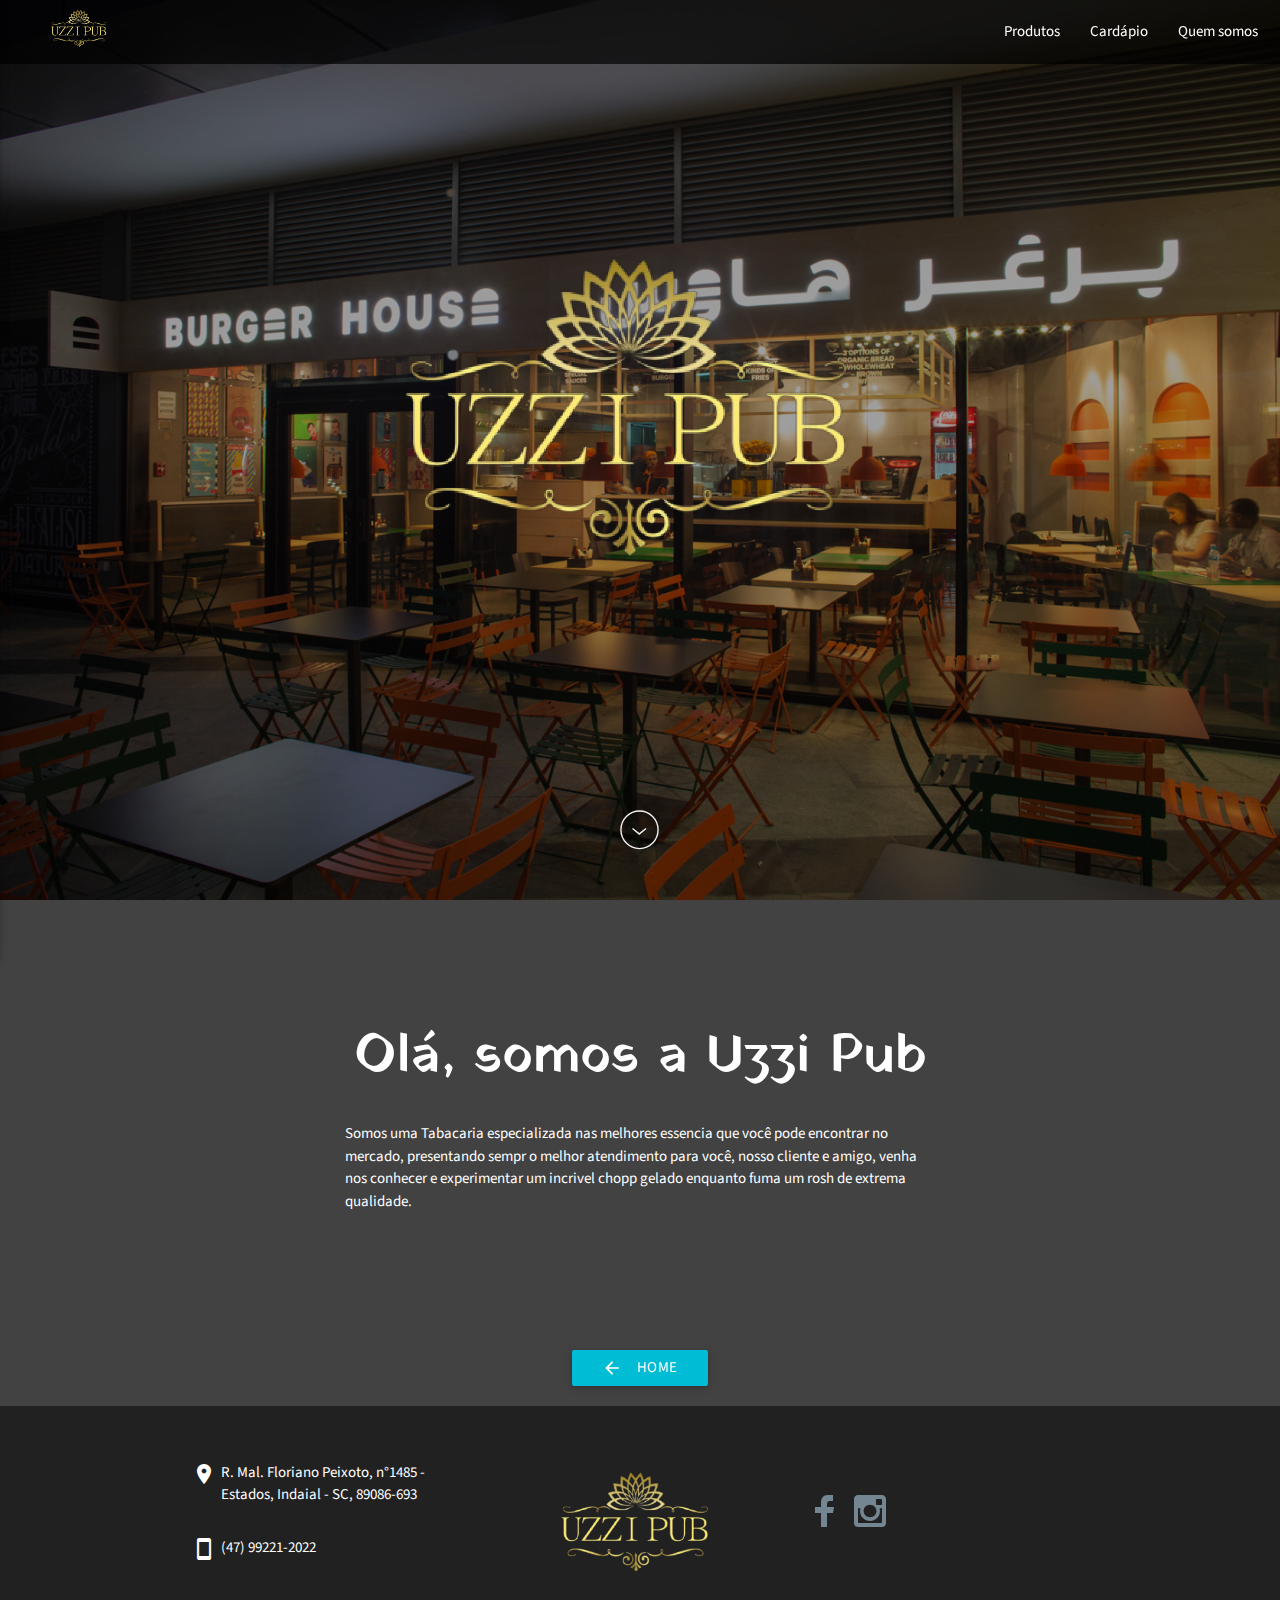
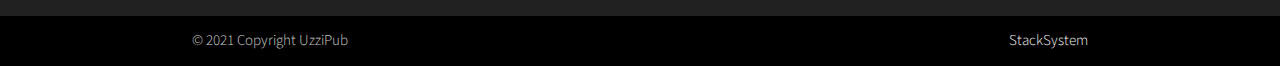
<file: sobrenos.html>
<!DOCTYPE html>
<html lang="pt-br">
  <head>
    <meta charset="utf-8" />
    <title>Quem somos</title>
    <link rel="icon" href="www/images/icone.ico" />
    <meta
      name="viewport"
      content="user-scalable=no, initial-scale=1, 
		maximum-scale=1, minimum-scale=1, width=device-width"
    />
    <link
      href="https://fonts.googleapis.com/css?family=Yatra+One"
      rel="stylesheet"
    />
    <link
      href="https://fonts.googleapis.com/css?family=Josefin+Slab"
      rel="stylesheet"
    />
    <link
      href="https://fonts.googleapis.com/css?family=Bungee"
      rel="stylesheet"
    />
    <link
      href="https://fonts.googleapis.com/css?family=Source+Sans+Pro"
      rel="stylesheet"
    />

    <link rel="stylesheet" type="text/css" href="www/css/materialize.min.css" />
    <link rel="stylesheet" type="text/css" href="www/icons/material.css" />
    <link rel="stylesheet" type="text/css" href="www/css/index.css" />
  </head>
  <body>
    <div class="navbar-fixed">
      <nav class="">
        <div class="topo-fixo">
          <a href="index.html#" class="brand-logo">
            <div class="logo logo-small"></div>
          </a>
          <a href="#" data-activates="mobile-demo" class="button-collapse"
            ><i id="main_menu" class="material-icons">menu</i></a
          >
        </div>

        <ul class="right hide-on-med-and-down brand-logo">
          <li>
            <a class="scrollSuave" href="index.html#products">Produtos</a>
          </li>
          <li><a class="scrollSuave" href="cardapio.html">Cardápio</a></li>
          <li><a class="scrollSuave" href="#">Quem somos</a></li>
        </ul>

        <ul class="side-nav" id="mobile-demo">
          <li><a href="index.html">Home</a></li>
          <li><a href="index.html#products">Produtos</a></li>
          <li><a href="cardapio.html">Cardápio</a></li>
          <li><a href="#">Quem somos</a></li>
        </ul>
      </nav>
    </div>

    <div class="about-img"></div>
    <div id="welcome-black">
      <div class="logo-burger"></div>
      <a class="center btn-down scrollSuave" href="#quemsomos"></a>
    </div>

    <div id="quemsomos" class="valign-wrapper container about-us">
      <div>
        <h2 class="center">Olá, somos a Uzzi Pub</h2>
        <div class="row">
          <div class="col s12 m8 l8 offset-m2 offset-l2">
            <p>
              Somos uma Tabacaria especializada nas melhores essencia que você
              pode encontrar no mercado, presentando sempr o melhor atendimento
              para você, nosso cliente e amigo, venha nos conhecer e
              experimentar um incrivel chopp gelado enquanto fuma um rosh de
              extrema qualidade.
            </p>
          </div>
        </div>
      </div>
    </div>
    <div class="row center">
      <a href="index.html" class="btn cyan waves-effect waves-light center"
        >Home
        <i class="material-icons left">arrow_back</i>
      </a>
    </div>
    <footer class="page-footer grey darken-4">
      <div class="container">
        <div class="row valign-wrapper">
          <div class="col s12 m4 l4">
            <p class="white-text">
              <i class="material-icons">location_on</i> R. Mal. Floriano
              Peixoto, n°1485 - Estados, Indaial - SC, 89086-693
            </p>
            <p class="white-text">
              <i class="material-icons">smartphone</i>(47) 99221-2022
            </p>
          </div>
          <div class="col s12 m4 l4 hide-on-med-and-down">
            <div class="logo"></div>
          </div>
          <div class="col s12 m4 l4">
            <div class="valign-wrapper">
              <div class="">
                <ul class="social-medias">
                  <li>
                    <a
                      target="_blank"
                      class="grey-text text-lighten-3 facebook"
                      href="https://www.facebook.com/uzzihookah/"
                      >Facebook</a
                    >
                  </li>
                  <li>
                    <a
                      target="_blank"
                      class="grey-text text-lighten-3 instagram"
                      href="https://www.instagram.com/uzzi_hookah/"
                      >Instagram</a
                    >
                  </li>
                </ul>
              </div>
            </div>
          </div>
        </div>
      </div>
      <div class="footer-copyright black">
        <div class="container">
          © 2021 Copyright UzziPub
          <a
            target="_blank"
            class="grey-text text-lighten-4 right"
            target="_blank"
            href="https://stacksystem.com.br/"
            >StackSystem</a
          >
        </div>
      </div>
    </footer>

    <script type="text/javascript" src="www/js/jquery.min.js"></script>
    <script type="text/javascript" src="www/js/materialize.min.js"></script>
    <script type="text/javascript" src="www/js/index.js"></script>
  </body>
</html>
</file>
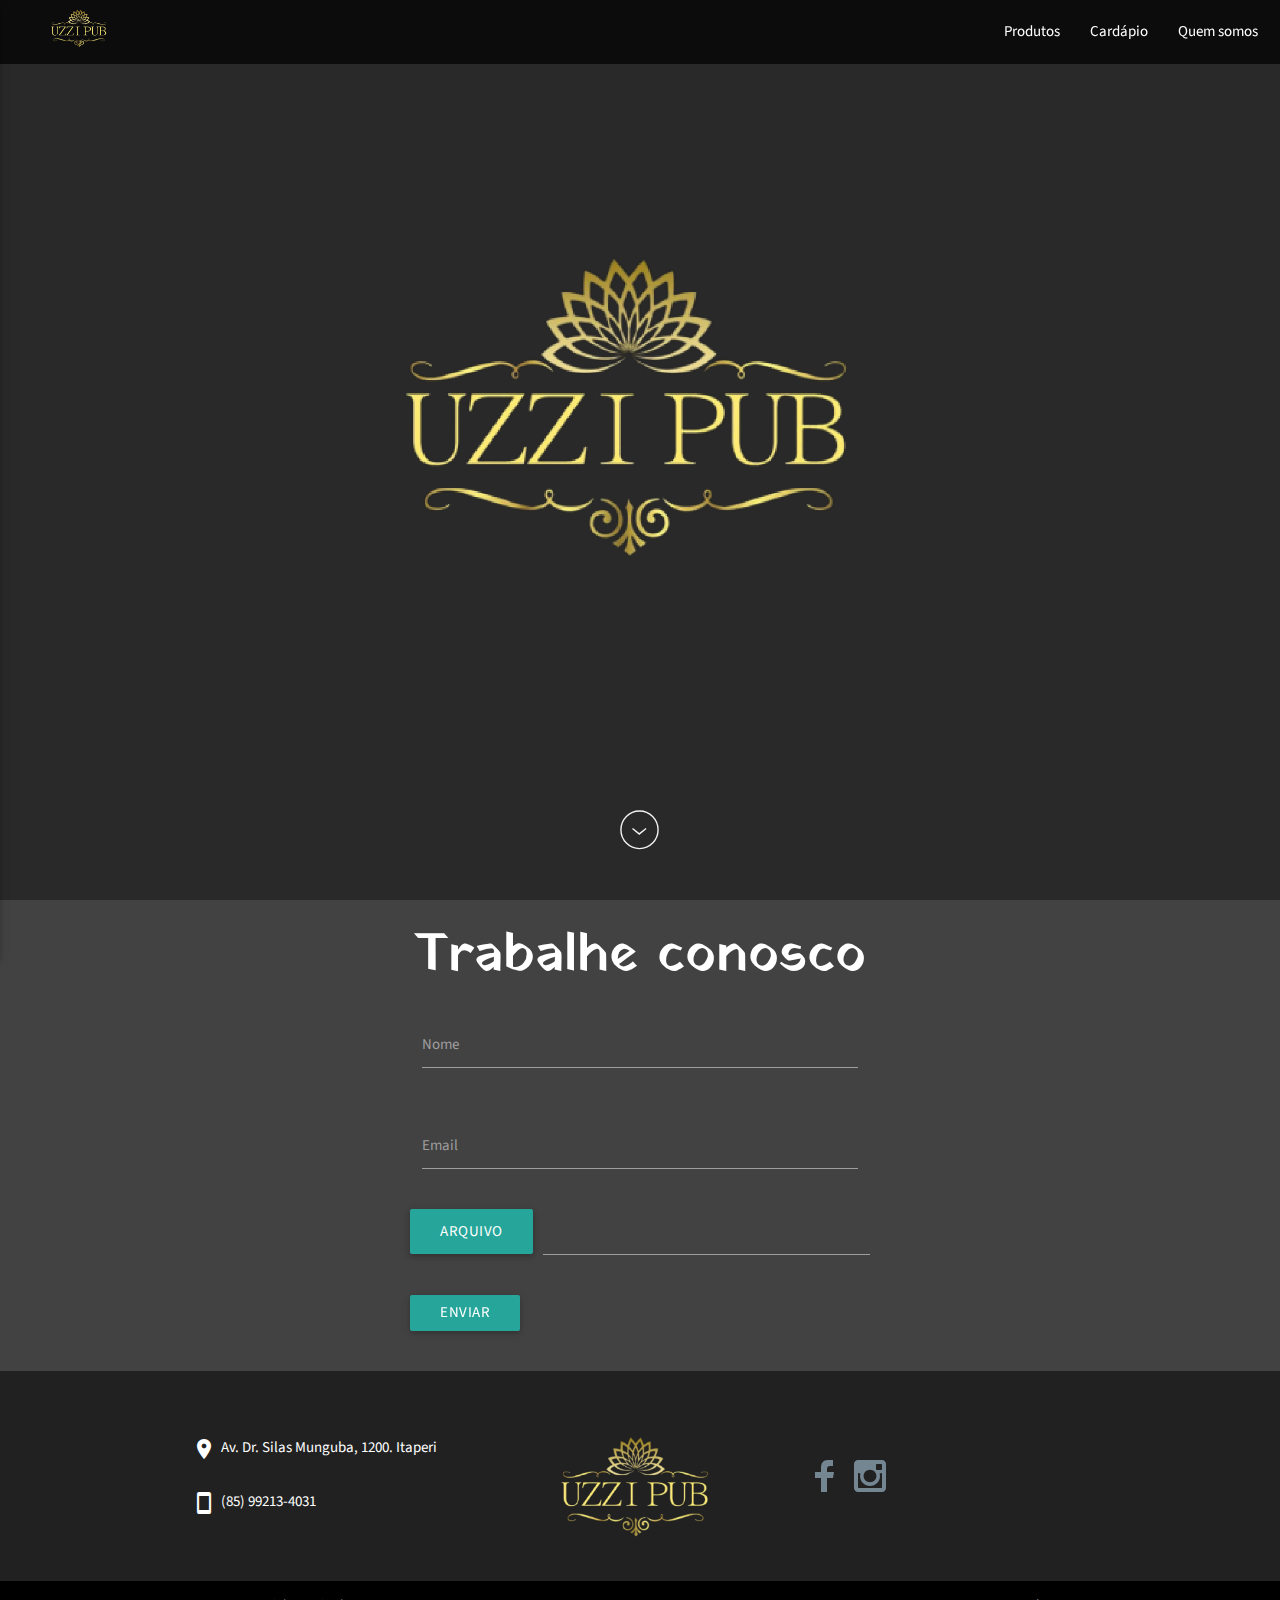
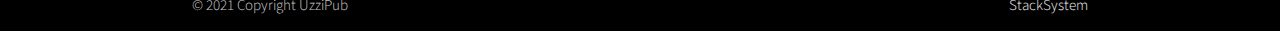
<file: trabalheconosco.html>
<!DOCTYPE html>
<html lang="pt-br">
  <head>
    <meta charset="UTF-8" />
    <title>Lanchonete</title>
    <link rel="icon" href="www/images/icone.ico" />
    <meta
      name="viewport"
      content="user-scalable=no, initial-scale=1, 
		maximum-scale=1, minimum-scale=1, width=device-width"
    />
    <link
      href="https://fonts.googleapis.com/css?family=Yatra+One"
      rel="stylesheet"
    />
    <link
      href="https://fonts.googleapis.com/css?family=Josefin+Slab"
      rel="stylesheet"
    />
    <link
      href="https://fonts.googleapis.com/css?family=Bungee"
      rel="stylesheet"
    />
    <link
      href="https://fonts.googleapis.com/css?family=Source+Sans+Pro"
      rel="stylesheet"
    />
    <link rel="stylesheet" type="text/css" href="www/css/materialize.min.css" />
    <link rel="stylesheet" type="text/css" href="www/icons/material.css" />
    <link rel="stylesheet" type="text/css" href="www/css/index.css" />
  </head>

  <body>
    <div class="navbar-fixed">
      <nav class="">
        <div class="topo-fixo">
          <a href="index.html#" class="brand-logo">
            <div class="logo logo-small"></div>
          </a>
          <a href="#" data-activates="mobile-demo" class="button-collapse"
            ><i id="main_menu" class="material-icons">menu</i></a
          >
        </div>

        <ul class="right hide-on-med-and-down brand-logo">
          <li>
            <a class="scrollSuave" href="index.html#products">Produtos</a>
          </li>
          <li>
            <a class="scrollSuave" href="cardapio.html#cardapio">Cardápio</a>
          </li>
          <li><a class="scrollSuave" href="index.html#about">Quem somos</a></li>
        </ul>

        <ul class="side-nav" id="mobile-demo">
          <li><a href="index.html">Home</a></li>
          <li><a href="index.html#products">Produtos</a></li>
          <li><a href="cardapio.html#cardapio">Cardápio</a></li>
          <li><a href="index.html#about">Quem somos</a></li>
        </ul>
      </nav>
    </div>

    <div id="trabalheconosco-img"></div>
    <div id="welcome-black">
      <div class="logo-burger"></div>
      <a class="center btn-down scrollSuave" href="#trabalheconosco"></a>
    </div>

    <div id="trabalheconosco" class="container">
      <h2 class="center">Trabalhe conosco</h2>
      <div class="row">
        <form class="col m6 l6 s12 offset-l3 transparent">
          <div class="row">
            <div class="input-field col m12 l12 s12">
              <input id="nome" type="text" class="validate" />
              <label for="nome">Nome</label>
            </div>
          </div>
          <div class="row">
            <div class="input-field col m12 l12 s12">
              <input id="email" type="email" class="validate" />
              <label for="email">Email</label>
            </div>
          </div>
          <div class="row">
            <div class="file-field input-field">
              <div class="btn"><span>Arquivo</span> <input type="file" /></div>
              <div class="file-path-wrapper">
                <input type="text" class="file-path validate" />
              </div>
            </div>
          </div>
          <div class="row">
            <button
              class="btn waves-effect waves-light"
              type="submit"
              name="action"
            >
              Enviar
            </button>
          </div>
        </form>
      </div>
    </div>

    <footer class="page-footer grey darken-4">
      <div class="container">
        <div class="row valign-wrapper">
          <div class="col s12 m4 l4">
            <p class="white-text">
              <i class="material-icons">location_on</i>Av. Dr. Silas Munguba,
              1200. Itaperi
            </p>
            <p class="white-text">
              <i class="material-icons">smartphone</i>(85) 99213-4031
            </p>
          </div>
          <div class="col s12 m4 l4 hide-on-med-and-down">
            <div class="logo"></div>
          </div>
          <div class="col s12 m4 l4">
            <div class="valign-wrapper">
              <div class="">
                <ul class="social-medias">
                  <li>
                    <a
                      target="_blank"
                      class="grey-text text-lighten-3 facebook"
                      href="https://www.facebook.com/uzzihookah/"
                      >Facebook</a
                    >
                  </li>
                  <li>
                    <a
                      target="_blank"
                      class="grey-text text-lighten-3 instagram"
                      href="https://www.instagram.com/uzzi_hookah/"
                      >Instagram</a
                    >
                  </li>
                </ul>
              </div>
            </div>
          </div>
        </div>
      </div>
      <div class="footer-copyright black">
        <div class="container">
          © 2021 Copyright UzziPub
          <a
            target="_blank"
            class="grey-text text-lighten-4 right"
            target="_blank"
            href="https://stacksystem.com.br/"
            >StackSystem</a
          >
        </div>
      </div>
    </footer>

    <script type="text/javascript" src="www/js/jquery.min.js"></script>
    <script type="text/javascript" src="www/js/materialize.min.js"></script>
    <script type="text/javascript" src="www/js/index.js"></script>
  </body>
</html>
</file>
<file: www/icons/material.css>
/*
  http://google.github.io/material-design-icons/#icon-font-for-the-web
*/
@font-face {
  font-family: "Material Icons";
  src: local('Material Icons'),
       local('MaterialIcons-Regular'),
       url("MaterialIcons-Regular.ttf");
  font-weight: normal;
  font-style: normal;
}
.material-icons {
  font-family: 'Material Icons';
  font-weight: normal;
  font-style: normal;
  font-size: 24px;  /* Preferred icon size */
  display: inline-block;
  width: 1em;
  height: 1em;
  line-height: 1;
  text-transform: none;
  letter-spacing: normal;
  word-wrap: normal;

  /* Support for all WebKit browsers. */
  -webkit-font-smoothing: antialiased;
  /* Support for Safari and Chrome. */
  text-rendering: optimizeLegibility;

  /* Support for Firefox. */
  -moz-osx-font-smoothing: grayscale;

  /* Support for IE. */
  font-feature-settings: 'liga';
}
</file>
<file: www/css/index.css>
h1, 
h2, 
h3 {
    font-family: 'Yatra One', cursive;
}
body {
    color: white;
    background-color: #424242;
    font-family: 'Source Sans Pro', sans-serif;
}

body h1, 
h2, 
h3 {
    color: white;
}

#about h4 {
    font-family: 'Josefin Slab', serif;
}

nav {
	color: transparent;
	background-color: rgba(0, 0, 0, 0.7);
	box-shadow: none;
}
nav a:hover {
	color: #f2f2f2;
    font-weight: bold;
}

.navbar-fixed {
	position: absolute;
}

.side-nav {
	background-color: rgba(0, 0, 0, 0.77);
	width: 50% !important;
    -webkit-transform: translateX(-100%);
	transform: translateX(-100%);
	-webkit-transition: all 0.5s;
	-moz-transition: all 0.5s;
    transition: all 0.5s
}

.anda {
    -webkit-transform: translateX(90vw);
   	transform: translateX(90vw);
	-webkit-transition: all 1s;
	-moz-transition: all 1s;
    transition: all 1s	
}

.roda {

	    -webkit-transform: rotate(360deg);
   	transform: rotate(0deg);
	-webkit-transition: all 0.6s;
	-moz-transition: all 0.6s;
    transition: all 0.6s
}
.side-nav a {
	color: white;
	text-align: center;
}

.side-nav-open {
	transform: translateX(0px);
	
}

.side-nav-close {
	transform: translateX(100%);
}

#welcome {
    background-image: url(../images/Narguile.jpg);
    background-size: cover;
    background-position: center;
    background-repeat: no-repeat;

    z-index: 1;
    position: absolute;
    width: 100%;
    height: 100vh;
		color: white !important;
}

#welcome-black {
    position: relative;
    top: 0;
    width: 100%;
    height: 100vh;
    z-index: 2;
    background-color: rgba(0, 0, 0, 0.37);
}

.btn-down {
    height: 40px;
    background-image: url("../icons/arrow_down.svg");

    background-position: center;
    background-size: auto 100%;
    background-repeat: no-repeat;
    display: block;
    position: relative;
		z-index: 3;
		bottom: -90vh;
		top: 90vh;
}

.btn-down-products {
	top: 0;
}

#description {
	background-color: #1a2328;
    color: #747d82;
    background-image: url(../images/Fumando.jpg);
    background-size: cover;
    background-position: center;
    background-repeat: no-repeat;
    z-index: 1;
    width: 100%;
    height: 100vh;
}

.img-description {
	background-image: url(../images/Fumando.jpg);
	height: 412px;
	background-size: cover;
	min-width: auto;
	background-repeat: no-repeat;
}

.text-description {
	text-align: justify;
	padding: 20px;
    background-color: rgba(0, 0, 0, 0.90);
    border-radius: 12px;
}

.border-redon {
	background-color: rgba(0, 0, 0, 0.5);
	border-radius: 10px;
}

#menu-products {
	min-height: 100vh;
}

#menu-products .menu-item{
	margin-top: 0px;
	float: left;
}

#menu-products ul {
	background-color: transparent;
}

.menu-opcoes a {
    color: #ad90dd !important;
}

#hamburgers h5 {
	color: #ad90dd !important;
}

#hamburgers p {
	color:white !important;
}

#pizzas h5 {
	color: #ad90dd !important;
}

#pizzas p {
	color:white !important;
}

#menu-products .tabs .indicator {
	background-color: white;
}

.menu-item {
	width: 150px;
	height: 150px;
	background-repeat: no-repeat;
	background-size: contain; 
	background-position: center;
	margin: 10px;
	margin-left: 0;
}

.item1 {
	background-image: url(../images/rosh.jpg);
}

.item2 {
	background-image: url(../images/rosh.jpg);

}

.item3 {
	background-image: url(../images/rosh.jpg);
	
}

.item4 {
	background-image: url(../images/rosh.jpg);
	
}

.item5 {
	background-image: url(../images/Bebidas.jpg);
}

.item6 {
	background-image: url(../images/Bebidas.jpg);	
}

.item7 {
	background-image: url(../images/Bebidas.jpg);
}

.item8 {	
	background-image: url(../images/Bebidas.jpg);
}

.item9 {
	background-image: url(../images/Bebidas.jpg);
}

.item10 {
	background-image: url(../images/Bebidas.jpg);
}

#about {
	min-height: 100vh;
}

#about h4 {
	color: #ad90dd !important;
}

#about p {
	text-align: justify;
	color: white;
}

.mapa {
	background-image: url(../images/mapa.jpg); 
	background-repeat: no-repeat; 
	background-size: cover;
	background-position: center;
}

.mapa img {
	visibility: hidden;
	width: 100%;
}

#contact  .linha {
	margin: 0;
}

form {
	background-color: white;
	padding-top: 10px;

}

.linha .lb-nome {
	padding-top: 10px;		
}

footer.page-footer{
	margin-top: 0px;
}

.logo {
	background-image: url(../images/Uzzi.png);
	background-repeat: no-repeat;
	background-position: center;
	min-width: 150px;
	min-height: 150px;
	background-size: contain;
	margin-top: 20px;
}
.logo-small {
	background-image: url(../images/Uzzi.png);
	min-width: none;
	min-height: 56px;
	margin-top: 0px;
}
@media screen and (min-width: 992px) {
	.logo-small {
		margin-left: 5px;
	}
}

.social-medias li {
	display: inline-block;
	margin: 5px;
}

.social-medias a {
	margin: 0 auto;
	background-size: auto 100%;
	background-repeat: no-repeat;
	background-position: center;
	width: 32px;
	height: 32px;
	display: block;
	text-indent: -99999px;
}

.facebook {
	background-image: url(../icons/facebook.svg);
}

.instagram {
	background-image: url(../icons/instagram.svg);
}

footer .material-icons {
	color: rgba(255, 255, 255, 1); 	
	margin-right: 5px;
}

footer p {
    display: inline-flex;
    vertical-align: middle;
}

.logo-burger {
    background-image: url(../images/Uzzi.png);
    background-repeat: no-repeat;
    background-position: center;
    width: 100%;
    height: 50vh;
    background-size: contain;
    position: absolute;
    position: center;
    top: 20vh;
}

#products .col {
	padding: 0px;
}

.text-fotos {
	width: 100%;
	height: 50vh;
	text-align: justify-all;
}
.text-fotos h2{
	width: 100%;
}

.imagens {
    background-repeat: no-repeat;
    background-position: center;
    background-size: cover;
    height: 150px;
    padding: 0px;
}

.box-preco {
	width: 100%;
	height: 100%;
	color: black;
	background-color: rgba(0, 0, 0, 0.87);
	z-index: 5;
	visibility: hidden;
	display: flex;
	justify-content: center;
}

.preco {
	align-self: center;
	z-index: 6;
	text-align: center;
	color: white;
}

.preco h4 {
	color: #06cc03 !important;
	font-family: 'Bungee', cursive;
}

.imagens:hover .box-preco {
	visibility: visible;
}

/*ABOUT HTML*/
.about-img {
    background-image: url(../images/about.jpg);
	width: 100%;
	height: 100vh;
	position: absolute;
	background-position: center;
    background-size: cover;
    background-repeat: no-repeat;
}

.about-us h2 {
	width: 100%;
}

.about-us {
	height: 50vh;
}

/*CARDAPIO HTML*/
.cardapio-img {
    background-image: url(../images/Narguile.jpg);
	width: 100%;
	height: 100vh;
	position: absolute;
	background-position: center;
    background-size: cover;
    background-repeat: no-repeat;
}

.imagemCardapio {
	display: flex;
	align-items: center;
	margin-left: auto;
	margin-right: auto;
	width: 100%;
}
</file>
